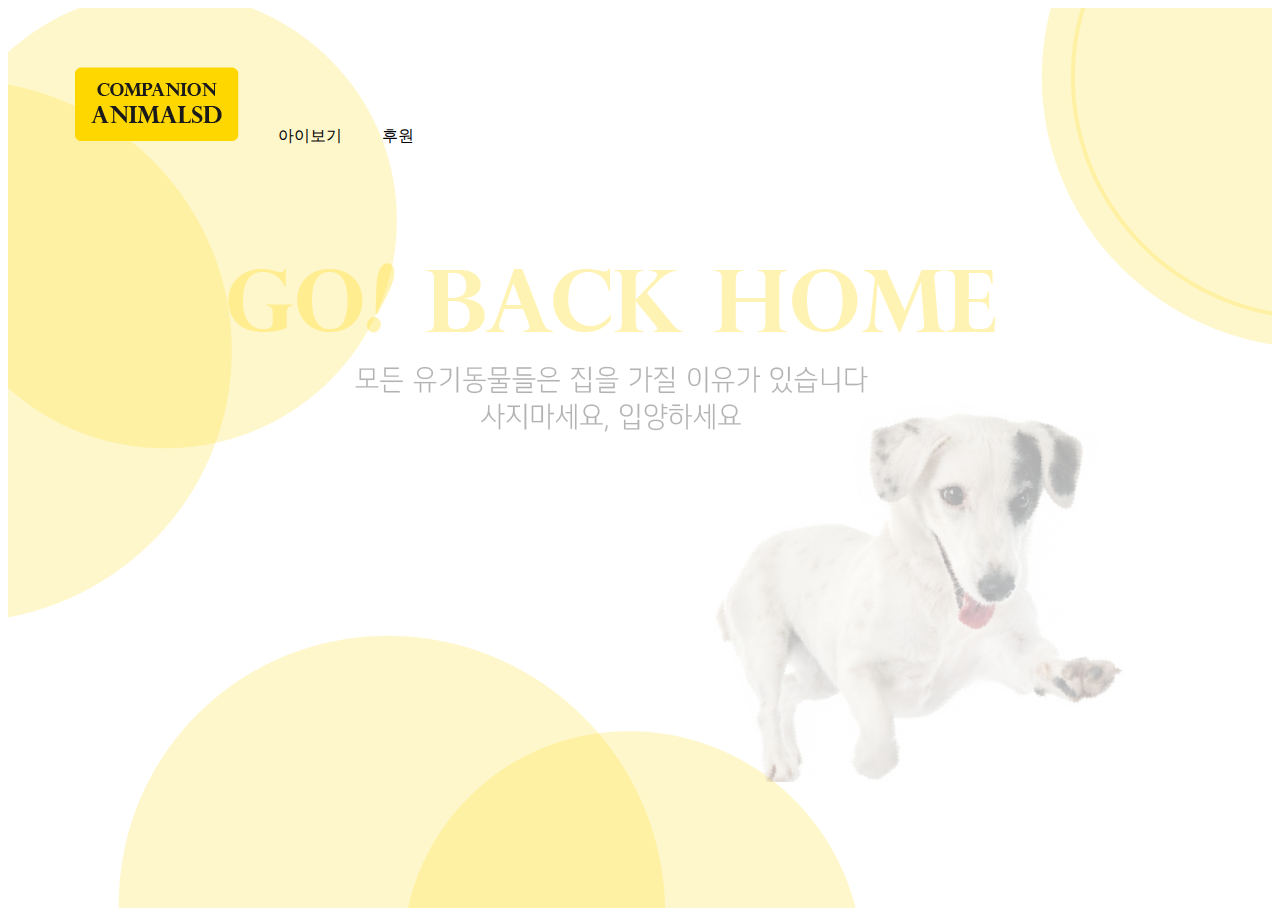
<file: myHomeGame/html/index.html>
<!DOCTYPE html>
<html lang="en">
<head>
    <meta charset="UTF-8">
    <meta name="viewport" content="width=device-width, initial-scale=1.0">
    <title>Document</title>
    <link rel= "stylesheet" type="text/css" href="../css/main.css">
    <script src="https://t1.daumcdn.net/mapjsapi/bundle/postcode/prod/postcode.v2.js"></script>
    <script src="../js/jquery-1.12.4.min.js"></script>
    <script src="../js/main.js"></script>

</head>
<body>
    <div id="world">
        <!-- 모달창 등장시, 화면 검정블러처리 -->
        <div id="container">
            <div id="mask"></div>
            <top id="headMenu">
                <img class="menubar" src="../images/logo.png">
                <p class="menubar" id="companion" type="button" >아이보기</p>          
                <p class="menubar" id="support" type="button">후원</p>
            </top>  
           <!--  메뉴에 관련된화면 -->
            <div id="viewMenu">
                <div class="support">
                    <p style="
                    text-align: center;
                    font-size: 25px;">후원문의 전화번호</p>
                    <br/>
                    <p style="
                    text-align: center;">010-3333-4444</p>
                    <button style="
                    text-align: center;"id="close2"> 나가기 </button>
                </div>
                <div id="mainImg"></div>
                <div id="lookView">
                        <!-- 입양관련입력창은 모달로 구현 -->
                    <div class="companionView">
                        <div class="box-side front">
                            <h2 style="text-align: center;"><b>[ 입양 신청서 ]</b></h2>
                                <table>
                                    <tr>
                                        <td colspan="4" style="text-align: center; background-color: rgb(255, 215, 0);" >기본 정보 입력</td>
                                    </tr>
                                    <tr>
                                        <td >입양자명</td>
                                        <td ><input type="text" name="comName" /></td>
                                        <td >생년월일</td>
                                        <td ><input type="text" name="birth" placeholder="입력예시) 881122" /></td>
                                    </tr>
                                    <tr>
                                        <td colspan="2">전화번호 <input type="tel" name="telephone" placeholder="입력예시) 01033332222" /></td>
                                        <td>성별 </td>
                                        <td><input type="checkbox" class="checkbox">&nbsp; 남 &nbsp;&nbsp;<input type="checkbox" class="checkbox">&nbsp;여</td>
                                    </tr>
                                    <tr>
                                    </tr>
                                    <tr>
                                        <td colspan="4" style="text-align: center; background-color: rgb(255, 215, 0);" >거 주 지</td>
                                    </tr>
                                    <tr>
                                        <td>우편번호</td>
                                        <td colspan="2">
                                            <input type="text"  class="find" id="postcode"  style="width: 80%;" placeholder="우편번호" >
                                        </td>
                                        <td colspan="1">
                                            <input type="button"  style=" width: 90%; height: 50%;" onclick="findhome()" value="우편번호 찾기"><br>
                                            <span id="guide" class="find" style="color:#999; display:none"></span>
                                        </td>
                                    </tr>
                                    <tr>
                                        <td>주   소</td>
                                        <td colspan="3"><input type="text" class="find" style="width: 90%; " id="address" placeholder="주소"></td>
                                    </tr>
                                    <tr>
                                        <td>상세주소
                                            <br/>
                                        </td>
                                        <td colspan="3"><input type="text" class="find" style="width: 90%; " id="detailAddress" placeholder="상세주소">
                                        <br/><input type="text" class="find" style="width: 90%; width: 90%;border: none;margin-left: 23%;
                                        color: gray;background-color: ghostwhite;"  id="extraAddress" placeholder="참고항목"></td>
                                    </tr>

                             </table>
                             <br/>
                            <input class="privacy" type="button" value="입력완료">
                        </div> <!-- 앞면 모달 범위 -->
                        <div class="panel"></div>
                        <div class="box-side back">
                            <h3 style="text-align: center; ">정보제공동의</h3>
                            <div class="legalInput">
                                <table style="border: 0px; margin-left:0%; margin-right: 10%; height: 450px; width: 650px;">
                                    <tr>
                                        <td class="backtd"><p><input type="checkbox"  class="checkbox"/>입양후관리 불이행시 회수요청 강제이행 동의</p></td>
                                    </tr>
                                    <tr>
                                        <td class="backtd"><textarea style="width: 60%; height: 50px;" >
                                        입양자는 아래의 사항 불이행시, 입양동물을 회수 조치당할수 있습니다.이는 유기동물 분양의 부분별한 입양과 입양자에게 책임에 대한 의미를 강하게 부여하기 위함임을 미리 고지합니다.[ 필수 준수 사항 지침] 1. 입양자는 입양동물을 임의로 분야하지 못한다. 2.만일, 입양자가 동물 학대의 기준에 적합하거나 근사한 행위를 했다는 것이 입증되면 즉시 입양동물은 본 입양기관에 회수조치된다. 위사항은 필수사항임으로 이에 불이행시 법적인 처벌과 입양취소 처리가 됨을 인지하였고 이에 동의한다.</textarea></td>
                                    </tr>
                                    <tr>
                                        <td class="backtd"><p><input type="checkbox" class="checkbox"/>개인정보제공동의(필수)</p></td>
                                    </tr>
                                    <tr>
                                        <td class="backtd"><textarea style="width: 60%; height: 50px;" >개인정보보호법에 따라 bitanimals에 회원가입 신청하시는 분께 수집하는 개인정보의 항목, 개인정보의 수집 및 이용목적, 개인정보의 보유 및 이용기간, 동의 거부권 및 동의 거부 시 불이익에 관한 사항을 안내 드리오니 자세히 읽은 후 동의하여 주시기 바랍니다.

                                            1. 수집하는 개인정보
                                            이용자는 회원가입을 하지 않아도 정보 검색, 뉴스 보기 등 대부분의 bitanimals서비스를 회원과 동일하게 이용할 수 있습니다. 이용자가 메일, 캘린더, 카페, 블로그 등과 같이 개인화 혹은 회원제 서비스를 이용하기 위해 회원가입을 할 경우, 네이버는 서비스 이용을 위해 필요한 최소한의 개인정보를 수집합니다.
                                            
                                            회원가입 시점에 bitanimals가 이용자로부터 수집하는 개인정보는 아래와 같습니다.
                                            - 회원 가입 시에 ‘아이디, 비밀번호, 이름, 생년월일, 성별, 휴대전화번호’를 필수항목으로 수집합니다. 만약 이용자가 입력하는 생년월일이 만14세 미만 아동일 경우에는 법정대리인 정보(법정대리인의 이름, 생년월일, 성별, 중복가입확인정보(DI), 휴대전화번호)를 추가로 수집합니다. 그리고 선택항목으로 이메일 주소, 프로필 정보를 수집합니다.
                                            - 단체아이디로 회원가입 시 단체아이디, 비밀번호, 단체이름, 이메일주소, 휴대전화번호를 필수항목으로 수집합니다. 그리고 단체 대표자명을 선택항목으로 수집합니다.
                                            서비스 이용 과정에서 이용자로부터 수집하는 개인정보는 아래와 같습니다.
                                            NAVER 내의 개별 서비스 이용, 이벤트 응모 및 경품 신청 과정에서 해당 서비스의 이용자에 한해 추가 개인정보 수집이 발생할 수 있습니다. 추가로 개인정보를 수집할 경우에는 해당 개인정보 수집 시점에서 이용자에게 ‘수집하는 개인정보 항목, 개인정보의 수집 및 이용목적, 개인정보의 보관기간’에 대해 안내 드리고 동의를 받습니다.
                                            
                                            서비스 이용 과정에서 IP 주소, 쿠키, 서비스 이용 기록, 기기정보, 위치정보가 생성되어 수집될 수 있습니다. 또한 이미지 및 음성을 이용한 검색 서비스 등에서 이미지나 음성이 수집될 수 있습니다.
                                            구체적으로 1) 서비스 이용 과정에서 이용자에 관한 정보를 자동화된 방법으로 생성하여 이를 저장(수집)하거나,
                                            2) 이용자 기기의 고유한 정보를 원래의 값을 확인하지 못 하도록 안전하게 변환하여 수집합니다. 서비스 이용 과정에서 위치정보가 수집될 수 있으며,
                                            bitanimals에서 제공하는 위치기반 서비스에 대해서는 'bitanimals 위치정보 이용약관'에서 자세하게 규정하고 있습니다.
                                            이와 같이 수집된 정보는 개인정보와의 연계 여부 등에 따라 개인정보에 해당할 수 있고, 개인정보에 해당하지 않을 수도 있습니다.
                                            
                                            2. 수집한 개인정보의 이용
                                            bitanimals 및 bitanimals 관련 제반 서비스(모바일 웹/앱 포함)의 회원관리, 서비스 개발・제공 및 향상, 안전한 인터넷 이용환경 구축 등 아래의 목적으로만 개인정보를 이용합니다.
                                            
                                            - 회원 가입 의사의 확인, 연령 확인 및 법정대리인 동의 진행, 이용자 및 법정대리인의 본인 확인, 이용자 식별, 회원탈퇴 의사의 확인 등 회원관리를 위하여 개인정보를 이용합니다.
                                            - 콘텐츠 등 기존 서비스 제공(광고 포함)에 더하여, 인구통계학적 분석, 서비스 방문 및 이용기록의 분석, 개인정보 및 관심에 기반한 이용자간 관계의 형성, 지인 및 관심사 등에 기반한 맞춤형 서비스 제공 등 신규 서비스 요소의 발굴 및 기존 서비스 개선 등을 위하여 개인정보를 이용합니다.
                                            - 법령 및 bitanimals 이용약관을 위반하는 회원에 대한 이용 제한 조치, 부정 이용 행위를 포함하여 서비스의 원활한 운영에 지장을 주는 행위에 대한 방지 및 제재, 계정도용 및 부정거래 방지, 약관 개정 등의 고지사항 전달, 분쟁조정을 위한 기록 보존, 민원처리 등 이용자 보호 및 서비스 운영을 위하여 개인정보를 이용합니다.
                                            - 유료 서비스 제공에 따르는 본인인증, 구매 및 요금 결제, 상품 및 서비스의 배송을 위하여 개인정보를 이용합니다.
                                            - 이벤트 정보 및 참여기회 제공, 광고성 정보 제공 등 마케팅 및 프로모션 목적으로 개인정보를 이용합니다.
                                            - 서비스 이용기록과 접속 빈도 분석, 서비스 이용에 대한 통계, 서비스 분석 및 통계에 따른 맞춤 서비스 제공 및 광고 게재 등에 개인정보를 이용합니다.
                                            - 보안, 프라이버시, 안전 측면에서 이용자가 안심하고 이용할 수 있는 서비스 이용환경 구축을 위해 개인정보를 이용합니다.
                                            3. 개인정보의 보관기간
                                            회사는 원칙적으로 이용자의 개인정보를 회원 탈퇴 시 지체없이 파기하고 있습니다.
                                            단, 이용자에게 개인정보 보관기간에 대해 별도의 동의를 얻은 경우, 또는 법령에서 일정 기간 정보보관 의무를 부과하는 경우에는 해당 기간 동안 개인정보를 안전하게 보관합니다.
                                            
                                            이용자에게 개인정보 보관기간에 대해 회원가입 시 또는 서비스 가입 시 동의를 얻은 경우는 아래와 같습니다.
                                            - 부정 가입 및 이용 방지
                                            가입인증 휴대전화번호 또는DI (만14세 미만의 경우 법정대리인DI) : 수집시점으로부터6개월 보관
                                            탈퇴한 이용자의 휴대전화번호(복호화가 불가능한 일방향 암호화(해시처리)) : 탈퇴일로부터6개월 보관
                                            - QR코드 복구 요청 대응
                                            QR코드 등록 정보:삭제 시점으로부터6개월 보관
                                            - 스마트플레이스 분쟁 조정 및 고객문의 대응
                                            휴대전화번호:등록/수정/삭제 요청 시로부터 최대1년
                                            - 전자상거래 등에서 소비자 보호에 관한 법률
                                            계약 또는 청약철회 등에 관한 기록: 5년 보관
                                            대금결제 및 재화 등의 공급에 관한 기록: 5년 보관
                                            소비자의 불만 또는 분쟁처리에 관한 기록: 3년 보관
                                            - 전자금융거래법
                                            전자금융에 관한 기록: 5년 보관
                                            - 통신비밀보호법
                                            로그인 기록: 3개월
                                            
                                            참고로 bitanimals는 ‘개인정보 유효기간제’에 따라 1년간 서비스를 이용하지 않은 회원의 개인정보를 별도로 분리 보관하여 관리하고 있습니다.
                                            
                                            4. 개인정보 수집 및 이용 동의를 거부할 권리
                                        이용자는 개인정보의 수집 및 이용 동의를 거부할 권리가 있습니다. 회원가입 시 수집하는 최소한의 개인정보, 즉, 필수 항목에 대한 수집 및 이용 동의를 거부하실 경우, 회원가입이 어려울 수 있습니다.</textarea>
                                        </td>
                                    </tr>
                                    <tr>
                                        <td class="backtd"> <p><input type="checkbox" class="checkbox"/>위치정보제공동의(필수)</p></td>
                                    </tr>
                                    <tr>
                                        <td class="backtd"><textarea style="width: 60%; height: 50px;" >위치정보 이용약관에 동의하시면, 위치를 활용한 광고 정보 수신 등을 포함하는 네이버 위치기반 서비스를 이용할 수 있습니다.


                                            제 1 조 (목적)
                                            이 약관은 bitanimals (이하 “회사”)가 제공하는 위치정보사업 또는 위치기반서비스사업과 관련하여 회사와 개인위치정보주체와의 권리, 의무 및 책임사항, 기타 필요한 사항을 규정함을 목적으로 합니다.
                                            
                                            제 2 조 (약관 외 준칙)
                                            이 약관에 명시되지 않은 사항은 위치정보의 보호 및 이용 등에 관한 법률, 정보통신망 이용촉진 및 정보보호 등에 관한 법률, 전기통신기본법, 전기통신사업법 등 관계법령과 회사의 이용약관 및 개인정보처리방침, 회사가 별도로 정한 지침 등에 의합니다.
                                            
                                            제 3 조 (서비스 내용 및 요금)
                                            ①회사는 직접 위치정보를 수집하거나 위치정보사업자인 이동통신사로부터 위치정보를 전달받아 아래와 같은 위치기반서비스를 제공합니다.
                                            1.Geo Tagging 서비스: 게시물에 포함된 개인위치정보주체 또는 이동성 있는 기기의 위치정보가 게시물과 함께 저장됩니다.
                                            2.위치정보를 활용한 검색결과 제공 서비스: 정보 검색을 요청하거나 개인위치정보주체 또는 이동성 있는 기기의 위치정보를 제공 시 본 위치정보를 이용한 검색결과 및 주변결과(맛집, 주변업체, 교통수단 등)를 제시합니다.
                                            3.위치정보를 활용한 친구찾기 및 친구맺기: 현재 위치를 활용하여 친구를 찾아주거나 친구를 추천하여 줍니다.
                                            4.연락처 교환하기: 위치정보를 활용하여 친구와 연락처를 교환할 수 있습니다.
                                            5.이용자 위치를 활용한 광고정보 제공: 검색결과 또는 기타 서비스 이용 과정에서 개인위치정보주체 또는 이동성 있는 기기의 위치를 이용하여 광고소재를 제시합니다.
                                            6. 이용자 보호 및 부정 이용 방지: 개인위치정보주체 또는 이동성 있는 기기의 위치를 이용하여 권한없는 자의 비정상적인 서비스 이용 시도 등을 차단합니다.
                                            7. 위치정보 공유: 개인위치정보주체 또는 이동성 있는 기기의 위치정보를 안심귀가 등을 목적으로 지인 또는 개인위치정보주체가 지정한 제3자에게 공유합니다.
                                            8. 길 안내 등 생활편의 서비스 제공: 교통정보와 길 안내 등 최적의 경로를 지도로 제공하며, 주변 시설물 찾기, 뉴스/날씨 등 생활정보, 긴급구조 서비스 등 다양한 운전 및 생활 편의 서비스를 제공합니다.
                                            ②제1항 위치기반서비스의 이용요금은 무료입니다.
                                            제 4 조 (개인위치정보주체의 권리)
                                            ①개인위치정보주체는 개인위치정보 수집 범위 및 이용약관의 내용 중 일부 또는 개인위치정보의 이용ㆍ제공 목적, 제공받는 자의 범위 및 위치기반서비스의 일부에 대하여 동의를 유보할 수 있습니다.
                                            ②개인위치정보주체는 개인위치정보의 수집ㆍ이용ㆍ제공에 대한 동의의 전부 또는 일부를 철회할 수 있습니다.
                                            ③개인위치정보주체는 언제든지 개인위치정보의 수집ㆍ이용ㆍ제공의 일시적인 중지를 요구할 수 있습니다. 이 경우 회사는 요구를 거절하지 아니하며, 이를 위한 기술적 수단을 갖추고 있습니다.
                                            ④개인위치정보주체는 회사에 대하여 아래 자료의 열람 또는 고지를 요구할 수 있고, 당해 자료에 오류가 있는 경우에는 그 정정을 요구할 수 있습니다. 이 경우 회사는 정당한 이유 없이 요구를 거절하지 아니합니다.
                                            1.개인위치정보주체에 대한 위치정보 수집ㆍ이용ㆍ제공사실 확인자료
                                            2.개인위치정보주체의 개인위치정보가 위치정보의 보호 및 이용 등에 관한 법률 또는 다른 법령의 규정에 의하여 제3자에게 제공된 이유 및 내용
                                            ⑤회사는 개인위치정보주체가 동의의 전부 또는 일부를 철회한 경우에는 지체 없이 수집된 개인위치정보 및 위치정보 수집ㆍ이용ㆍ제공사실 확인자료를 파기합니다. 단, 동의의 일부를 철회하는 경우에는 철회하는 부분의 개인위치정보 및 위치정보 수집ㆍ이용ㆍ제공사실 확인자료에 한합니다.
                                            ⑥개인위치정보주체는 제1항 내지 제4항 의 권리행사를 위하여 이 약관 제13조의 연락처를 이용하여 회사에 요구할 수 있습니다.
                                            제 5 조 (법정대리인의 권리)
                                            ①회사는 만14세 미만 아동으로부터 개인위치정보를 수집ㆍ이용 또는 제공하고자 하는 경우에는 만14세 미만 아동과 그 법정대리인의 동의를 받아야 합니다.
                                            ②법정대리인은 만14세 미만 아동의 개인위치정보를 수집ㆍ이용ㆍ제공에 동의하는 경우 동의유보권, 동의철회권 및 일시중지권, 열람ㆍ고지요구권을 행사할 수 있습니다.
                                            제 6 조 (위치정보 이용ㆍ제공사실 확인자료 보유근거 및 보유기간)
                                            회사는 위치정보의 보호 및 이용 등에 관한 법률 제16조 제2항에 근거하여 개인위치정보주체에 대한 위치정보 수집ㆍ이용ㆍ제공사실 확인자료를 위치정보시스템에 자동으로 기록하며, 6개월 이상 보관합니다.
                                            
                                            제 7 조 (서비스의 변경 및 중지)
                                            ①회사는 위치정보사업자의 정책변경 등과 같이 회사의 제반 사정 또는 법률상의 장애 등으로 서비스를 유지할 수 없는 경우, 서비스의 전부 또는 일부를 제한, 변경하거나 중지할 수 있습니다.
                                            ②제1항에 의한 서비스 중단의 경우에는 회사는 사전에 인터넷 등에 공지하거나 개인위치정보주체에게 통지합니다.
                                            제 8 조 (개인위치정보 제3자 제공시 즉시 통보)
                                            ①회사는 개인위치정보주체의 동의 없이 당해 개인위치정보주체의 개인위치정보를 제3자에게 제공하지 아니하며, 제3자 제공 서비스를 제공하는 경우에는 제공 받는 자 및 제공목적을 사전에 개인위치정보주체에게 고지하고 동의를 받습니다.
                                            ②회사는 개인위치정보를 개인위치정보주체가 지정하는 제3자에게 제공하는 경우에는 개인위치정보를 수집한 당해 통신단말장치로 매회 개인위치정보주체에게 제공받는 자, 제공일시 및 제공목적을 즉시 통보합니다.
                                            ③다만, 아래에 해당하는 경우에는 개인위치정보주체가 미리 특정하여 지정한 통신단말장치 또는 전자우편주소 등으로 통보합니다.
                                            1.개인위치정보를 수집한 당해 통신단말장치가 문자, 음성 또는 영상의 수신기능을 갖추지 아니한 경우
                                            2.개인위치정보주체가 개인위치정보를 수집한 당해 통신단말장치 외의 통신단말장치 또는 전자우편주소 등으로 통보할 것을 미리 요청한 경우
                                            제 9 조 (8세 이하의 아동 등의 보호의무자의 권리)
                                            ①회사는 아래의 경우에 해당하는 자(이하 “8세 이하의 아동”등이라 한다)의 보호의무자가 8세 이하의 아동 등의 생명 또는 신체보호를 위하여 개인위치정보의 이용 또는 제공에 동의하는 경우에는 본인의 동의가 있는 것으로 봅니다.
                                            1. 8세 이하의 아동
                                            2. 금치산자
                                            3. 장애인복지법제2조제2항제2호의 규정에 의한 정신적 장애를 가진 자로서 장애인고용촉진및직업재활법 제2조제2호의 규정에 의한 중증장애인에 해당하는 자(장애인복지법 제29조의 규정에 의하여 장애인등록을 한 자에 한한다)
                                            ② 8세 이하의 아동 등의 생명 또는 신체의 보호를 위하여 개인위치정보의 이용 또는 제공에 동의를 하고자 하는 보호의무자는 서면동의서에 보호의무자임을 증명하는 서면을 첨부하여 회사에 제출하여야 합니다.
                                            ③보호의무자는 8세 이하의 아동 등의 개인위치정보 이용 또는 제공에 동의하는 경우 개인위치정보주체 권리의 전부를 행사할 수 있습니다.
                                            제 10 조 (손해배상)
                                            개인위치정보주체는 회사의 위치정보의 보호 및 이용 등에 관한 법률 제15조 내지 26조의 규정을 위반한 행위로 손해를 입은 경우에 회사에 대하여 손해배상을 청구할 수 있습니다. 이 경우 회사는 고의 또는 과실이 없음을 입증하지 아니하면 책임을 면할 수 없습니다.
                                            
                                            제 11 조 (분쟁의 조정)
                                            ① 회사는 위치정보와 관련된 분쟁에 대하여 개인위치정보주체와 협의가 이루어지지 아니하거나 협의를 할 수 없는 경우에는 방송통신위원회에 재정을 신청할 수 있습니다.
                                            ② 회사 또는 개인정보위치 주체는 위치정보와 관련된 분쟁에 대해 당사자간 협의가 이루어지지 아니하거나 협의를 할 수 없는 경우에는 개인정보보호법에 따라 개인정보분쟁조정위원회에 조정을 신청할 수 있습니다.
                                            제 12 조 (사업자 정보)
                                            회사의 상호, 주소, 전화번호 그 밖의 연락처는 다음과 같습니다.
                                            
                                            상호: x
                                            주소: x
                                            전화번호: x
                                            이메일 주소: x
                                            부칙
                                            제1조 시행일
                                            2015년 6월 2일부터 시행되던 종전의 약관은 본 약관으로 대체하며, 본 약관은 2015년 11월 26일부터 적용됩니다.
                                            
                                            제2조 위치정보관리 책임자 정보
                                            회사는 다음과 같이 위치정보 관리책임자를 지정하여 이용자들이 서비스 이용과정에서 발생한 민원사항 처리를 비롯하여 개인위치정보 주체의 권리 보호를 위해 힘쓰고 있습니다.
                                            
                                            위치정보 관리책임자 : x
                                            전화번호 : x
                                        이메일 주소 : x</textarea></td>
                                    </tr>
                                    <tr>
                                        <td class="backtd"><p>위의 것에 동의하시면 입양이 완료됩니다.</p></td>
                                    </tr>
                                </table>
                                <br/>
                                <button id="comclose" type="submit">입양 완료</button>
                            </div><!-- legalInput -->
                        </div><!-- back  -->
                    </div><!-- companionView -->
                    <!-- 동물 카드 있는 영역 -->
                    <div class="card" >
                        <div class="photo" id="serhyun"></div>
                            <ul>
                                <li>설 현</li>
                                <li>
                                    <p>성별      여</p>
                                    <p>나이      1년</p>
                                    <p>중성화     Y</p>
                                </li>
                                <button class="btn" value="serhyun" >Let's go home!</button>
                            </ul>
                    </div>
                    <div class="card" >
                        <div class="photo" id="homil"></div>
                        <ul>
                            <li>호 밀</li>
                            <li>
                                <p>성별      여</p>
                                <p>나이      1년</p>
                                <p>중성화     Y</p>
                            </li>
                            <button class="btn" value="homil">Let's go home!</button>
                        </ul>
                    </div>
                    <div class="card">
                        <div class="photo" id="jein"></div>
                        <ul>
                            <li>제 인</li>
                            <li>
                                <p>성별      여</p>
                                <p>나이      1년</p>
                                <p>중성화     Y</p>
                            </li>
                            <button class="btn" value="jein">Let's go home!</button>
                        </ul>
                    </div>
                    <div class="card" >
                        <div class="photo" id="clover"></div>
                        <ul>
                            <li>클로버</li>
                            <li>
                                <p>성별      여</p>
                                <p>나이      1년</p>
                                <p>중성화     Y</p>
                            </li>
                            <button class="btn" value="clover">Let's go home!</button>
                        </ul>
                    </div>
                </div><!-- lookView end -->
            </div><!-- viewMenu end -->
        </div><!-- container end -->
    </div><!-- world end -->
</body>
</html>
</file>
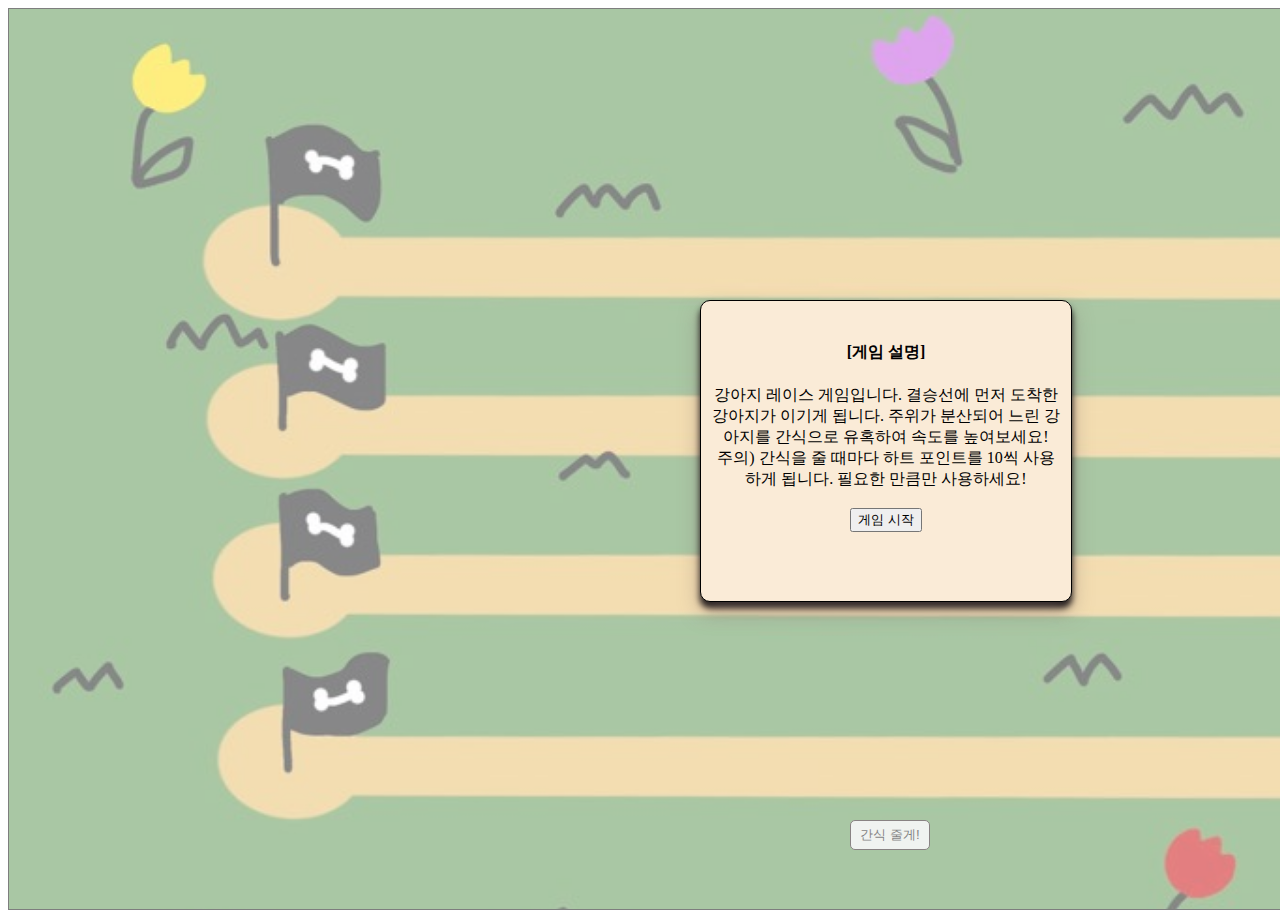
<file: myHomeGame/html/dogRace.html>
<!DOCTYPE html>
<html lang="en">

<head>
    <meta charset="UTF-8">
    <meta name="viewport" content="width=device-width, initial-scale=1.0">
    <link href="../css/dogRace.css" type="text/css" rel="stylesheet">
    <title>dogRace</title>
    <script src="../js/jquery-1.12.4.min.js"></script>
    <script src="../js/dogRace.js"></script>
</head>

<body>
    <div class="informModal">
        <h4 align="center">[게임 설명]</h4>
        <div>강아지 레이스 게임입니다. 결승선에 먼저 도착한 강아지가 이기게 됩니다. 주위가 분산되어 느린 강아지를 간식으로 유혹하여 속도를 높여보세요! </div>
        <div>주의) 간식을 줄 때마다 하트 포인트를 10씩 사용하게 됩니다. 필요한 만큼만 사용하세요!</div>
        <br />
        <button id="start">게임 시작</button>
    </div>
    <div class="panel">
        <div class="bar"></div>
        <div class="road" id="line1">
            <div class="dogs" id="dog1">제인</div>
        </div>
        <div class="road" id="line2">
            <div class="dogs" id="dog2">설현</div>
        </div>
        <div class="road" id="line3">
            <div class="dogs" id="dog3">클로버</div>
        </div>
        <div class="road" id="line4">
            <div class="dogs" id="dog4">호밀</div>
        </div>
        <button class="cheerUp">간식 줄게!</button>
    </div>
    <div id="heartScore">
    </div>
    <div class="finishModal">
        <div id="result"></div>
        <br />
        <button id="exit">나가기</button>
    </div>
</body>

</html>
</file>
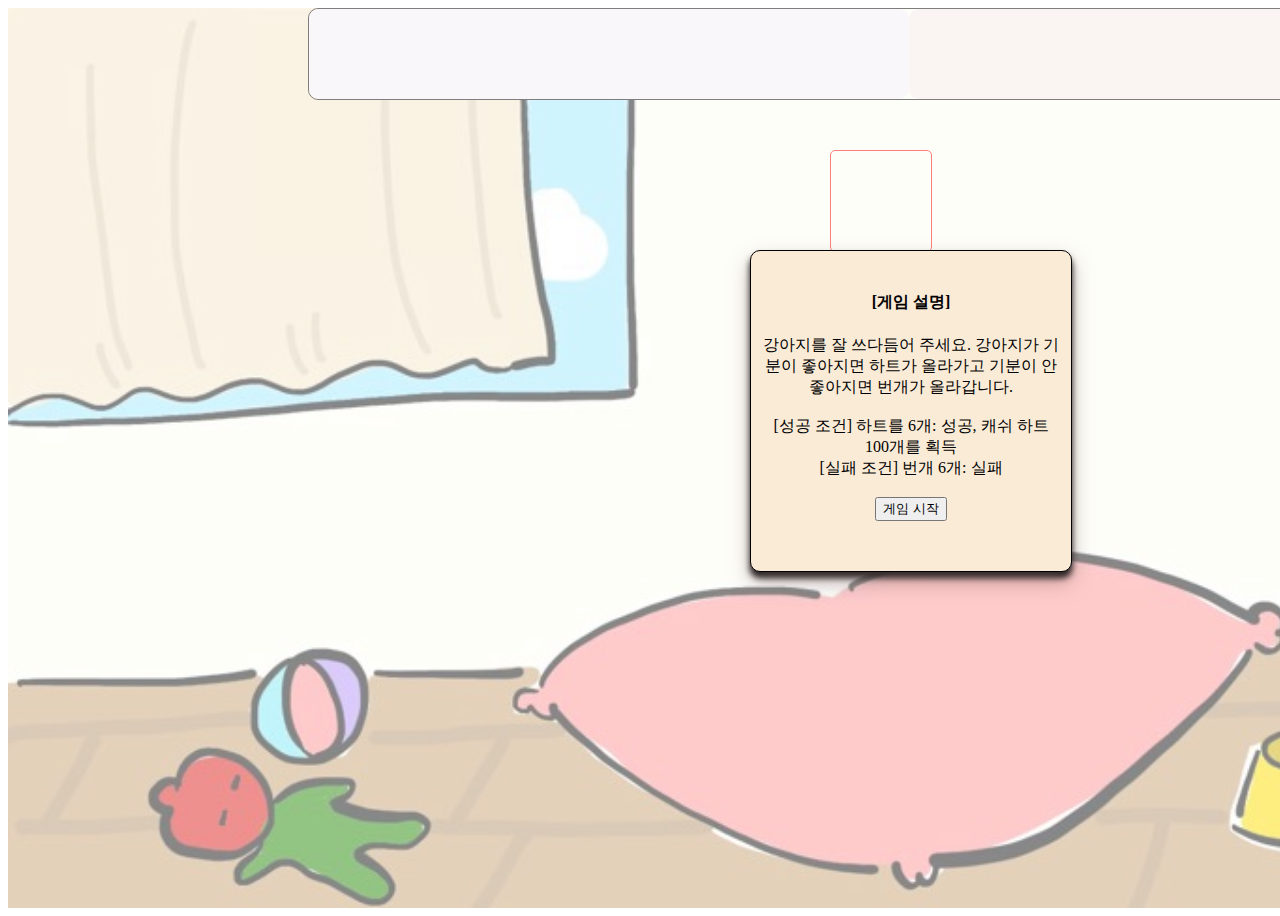
<file: myHomeGame/html/touchTouch.html>
<!DOCTYPE html>
<html lang="en">

<head>
    <meta charset="UTF-8">
    <meta name="viewport" content="width=device-width, initial-scale=1.0">
    <link rel="stylesheet" type="text/css" href="../css/touchTouch.css">
    <title>touchTouch</title>
    <script src="../js/jquery-1.12.4.min.js"></script>
    <script src="../js/touchTouch.js"></script>
</head>

<body>
    <div class="informModal">
        <h4 align="center">[게임 설명]</h4>
        <div>강아지를 잘 쓰다듬어 주세요. 강아지가 기분이 좋아지면 하트가 올라가고
            기분이 안좋아지면 번개가 올라갑니다. 
        </div>
        <br/>
        <div>[성공 조건] 하트를 6개: 성공, 캐쉬 하트 100개를 획득</div>
        <div>[실패 조건] 번개 6개: 실패</div>
        <br/>
        <button id="start">게임 시작</button>
    </div>
    <div id="background">
        <div class="dogbody">
            <div class="status">
                <div id="sHeart"></div>
                <div id="sThunder"></div>
            </div>

            <div class="sector1">
                <div id="heart1"></div>
            </div>

            <div class="sector2">
                <div id="heart2"></div>
            </div>
            <div class="sector3"></div>
            <div class="sector4"></div>
            <div class="sector5"></div>
        </div>
    </div>
    <div class="finishModal">
        <div id="result"></div>
        <br />
        <button id="exit">나가기</button>
    </div>
</body>

</html>
</file>
<file: myHomeGame/css/main.css>
/* 모달생성시 background 이미지 */
#mask {
  position: absolute;
  left: 0;
  top: 0;
  z-index: 999;
  background-color: #000000;
  display: none;
}
/* 전체적인 레이아웃 틀 */
#world {
  z-index: 1000;
  width: 100%;
  height: 100%;
  background-image: url("../images/background.png");
  overflow: hidden;
}
#container {
  margin: 0 auto;
  padding-left: 50px;
  width: 1180px;
  height: 900px;
  overflow: hidden;
}

/*하단 이미지*/
#mainImg {
  display: flex;
  align-items: center;
  justify-content: center;
  perspective: 600px;

  display: none;
  margin: 100px 0 0 150px;
  width: 900px;
  height: 535px;
  background-image: url("../images/main.png");
}

#lookView {
  display: none;
}
/* top : 메뉴바  */
#headMenu {
  width: 100%;
  height: 330px;
}
.menubar {
  margin-top: 5%;
  display: inline;
}
p.menubar {
  font-size: 16px;
  margin-left: 3%;
}
p.menubar:hover {
  color: rgb(255, 215, 0);
}
/* detail 메뉴 */
#viewMenu {
  width: 100%;
  height: 800px;
  overflow: hidden;
}
.card {
  position: relative;
  width: 230px;
  height: 400px;
  display: inline;
  border: 1px black;
  float: left;
  margin-top: 13%;
  margin-left: 50px;
  border-radius: 20px;
  background-color: rgb(233, 233, 228);
}
.card:hover {
  -webkit-transform: scale(1.2);
  background-color: rgb(255, 215, 0);
  height: 390px;
}

/* 강아지 이미지 */
.photo {
  width: 160px;
  height: 160px;
  border: 0px;
  margin-left: 35px;
  margin-right: 35px;
}
#homil {
  background-image: url("../images/web_homil.png");
}
#jein {
  background-image: url("../images/web_jein.png");
}
#serhyun {
  background-image: url("../images/web_serhyun.png");
}
#clover {
  background-image: url("../images/web_clover.png");
}

li {
  list-style: none;
}

.btn {
  width: 150px;
  height: 40px;
  border-radius: 5px;
  background-color: rgb(255, 215, 0);
  border: 0px;
  font-size: 15px;
  color: black;
}
.btn:hover {
  font-size: 15px;
  background-color: white;
  color: black;
}

.support {
  position: relative;
  width: 350px;
  height: 280px;
  background: ghostwhite;
  border: 1px solid rgba(139, 73, 73, 0.062);
  z-index: 10001;
  margin: 0 auto;
  margin-bottom: 500px;
  border-radius: 10px;
  display: none;
}

#close2 {
  text-align: center;
  margin-top: 10%;
  margin-left: 43%;
}

.companionView {
  position: relative;
  width: 650px;
  height: 600px;
  background: ghostwhite;
  border: 1px solid rgba(139, 73, 73, 0.062);
  transform: rotateY(0deg);
  transform-origin: top;
  transform-style: preserve-3d;
  transition: 5s;
  display: none;
  z-index: 9999;
  margin: 0 auto;
}

.flipped {
  background: grey;
}
.flipped .companionView {
  transform: rotateY(180deg);
}

.box-side {
  /* 서로 다른 박스가 같은 위치에 붙어있게 만들기 */
  position: absolute;
  left: 0;
  top: 0;
  width: 100%;
  height: 100%;
  backface-visibility: hidden;
}

.panel {
  background-color: white;
}

.front {
  transform: translateZ(0px);
}
.back {
  transform: rotateY(180deg);
}

input {
  border: 0.5px solid rgb(207, 207, 207);
  border-radius: 2px;
  height: 25px;
}

.checkbox {
  height: 10px;
}

/* 개인정보 관련 */
.legalInput {
  text-align: center;
}
/* 게임관련 */
#game {
  display: none;
}

#backgroundJpg {
  z-index: 997;
}

table {
  margin-left: 13%;
  margin-right: 10%;
  height: 450px;
}

td {
  border: 1px solid ghostwhite;
  empty-cells: show;
}

.backtd {
  border: 0px;
}
.privacy {
  margin-left: 43%;
}
</file>
<file: myHomeGame/css/dogRace.css>
.panel {
  border: 1px solid black;
  width: 1800px;
  height: 900px;
  opacity: 0.5;
  background-image: url("../images/track.jpg");
  background-repeat: no-repeat;
  background-size: cover;
}
.bar {
  position: absolute;
  left: 200px;
  /* background-color: blueviolet; */
  width: 20px;
  height: 650px;
  top: 130px;
  /* border:1px solid black; */
}
.road {
  /* border:1px solid black; */
  width: 1400px;
  height: 160px;
  position: relative;
  top: 120px;
  left: 200px;
}
#dog1 {
  background-image: url("../images/run_jein.png");
  background-size: cover;
  width: 160px;
  height: 160px;
  position: absolute;
  left: 1300px;
  text-indent: -30px;
}
#dog2 {
  background-image: url("../images/run_serhyun .png");
  background-size: cover;
  width: 160px;
  height: 160px;
  position: absolute;
  left: 1300px;
  text-indent: -40px;
}
#dog3 {
  background-image: url("../images/run_clover.png");
  background-size: cover;
  width: 160px;
  height: 160px;
  position: absolute;
  left: 1300px;
  text-indent: -50px;
}
#dog4 {
  background-image: url("../images/run_homil.png");
  background-size: cover;
  width: 160px;
  height: 160px;
  position: absolute;
  left: 1300px;
  text-indent: -40px;
}
.cheerUp {
  background-color: #eeee;
  text-align: center;
  position: absolute;
  left: 850px;
  top: 820px;
  border: 1px solid rgb(22, 9, 9);
  border-radius: 5px;
  width: 80px;
  height: 30px;
  margin-top: auto;
  /* box-shadow: 0 10px 20px rgba(131, 108, 108, 0.5), 0 6px 6px rgba(0, 0, 0, 1) */
}
#heartScore {
  position: absolute;
  left: 1380px;
  top: 75px;
  width: 220px;
  height: 40px;
  text-align: center;
  padding-top: 15px;
  background-image: url("../images/getEeat.png");
  background-repeat: no-repeat;
  background-size: 30%;
  background-color: white;
  background-position-x: 10px;
  background-position-y: -5px;
  /* border:1px solid black; */
}
.informModal {
  z-index: 1000;
  border: 1px solid black;
  display: inline;
  background-color: white;
  padding: 20px 10px;
  text-align: center;
  position: absolute;
  top: 300px;
  left: 700px;
  border-radius: 10px;
  width: 350px;
  height: 260px;
  box-shadow: 0 10px 20px rgba(131, 108, 108, 0.5), 0 6px 6px rgba(0, 0, 0, 1);
  background-color: antiquewhite;
}

.finishModal {
  display: none;
  padding: 20px 10px;
  text-align: center;
  position: absolute;
  top: 370px;
  left: 700px;
  border-radius: 10px;
  width: 350px;
  height: 90px;
  box-shadow: 0 10px 20px rgba(131, 108, 108, 0.5), 0 6px 6px rgba(0, 0, 0, 1);
  opacity: none;
  background-color: antiquewhite;
}
</file>
<file: myHomeGame/css/touchTouch.css>
#background{
    opacity: 0.5;
    width: 1800px;
    height: 900px;
    background-image: url("../images/background1.jpg");
    background-repeat:no-repeat;
    background-size:100%;
}
.dogbody {
    /* background-image: url("../images/basic_homil.png"); */
    background-repeat: no-repeat;
    background-position-x: 550px; 
    background-position-y: 100px;
    background-size:40%;
    width: 1800px;
    height: 900px;
    /* border: 1px solid black; */
}

.sector1 {
    position: absolute;
    left: 830px;
    top: 150px;
    width: 250px;
    height: 250px;
    /* border: 1px solid black; */
}

.sector2 {
    /* display:inline-block; */
    position: absolute;
    left: 750px;
    top: 400px;
    width: 350px;
    height: 380px;
    /* border: 1px solid black; */
}

.sector3 {
    position: absolute;
    left: 850px;
    top: 750px;
    width: 70px;
    height: 70px;
    /* border: 1px solid black; */
    background-size: cover;
    background-image: url("../images/3.png");
    display: none;
}

.sector4 {
    position: absolute;
    left: 850px;
    top: 250px;
    width: 70px;
    height: 70px;
    /* border: 1px solid black; */
    background-size: cover;
    background-image: url("../images/3.png");
    display: none;
}

.sector5 {
    position: absolute;
    left: 1300px;
    top: 500px;
    width: 70px;
    height: 70px;
    /* border: 1px solid black; */
    background-size: cover;
    background-image: url("../images/3.png");
    display: none;
}

#heart1 {
    position: absolute;
    width: 100px;
    height: 100px;
    top: 0;
    left: 0;
    border: 1px solid red;
    background-image: none;
    border-radius: 5px;
    background-size: cover;
}

#heart2 {

    position: absolute;
    width: 100px;
    height: 100px;
    top: 0;
    left: 0;
    border: 1px solid red;
    background-image: none;
    background-size: cover;
    border-radius: 5px;
}

.status {
    position: relative;
    left:300px;
    width: 1200px;
    height: 90px;
    border-radius: 10px;
    border: 1px solid black;
}

#sHeart {
    /* border: 1px solid black; */
    width: 600px;
    height: 90px;
    position: relative;
    border-radius: 10px;
    background-color:rgb(247, 240, 246);
}

#sThunder {
    /* border: 1px solid black; */
    width: 600px;
    height: 90px;
    position: absolute;
    top: 0px;
    left: 600px;
    border-radius: 10px;
    background-size: 10%;
    background-color: rgb(247, 236, 233);
}

.informModal{
    z-index: 1000;
    border: 1px solid black;
    display: inline;
    background-color: white;
    padding: 20px 10px;
    text-align: center;
    position: absolute;
    top: 250px;
    left: 750px;
    border-radius: 10px;
    width: 300px;
    height: 280px;
    box-shadow: 0 10px 20px rgba(131, 108, 108, 0.5), 0 6px 6px rgba(0, 0, 0, 1);
    background-color: antiquewhite;
}

.finishModal {
    display:none;
    background-color: white;
    padding: 20px 10px;
    text-align: center;
    position: absolute;
    top: 400px;
    left: 750px;
    border-radius: 10px;
    width: 300px;
    height: 70px;
    box-shadow: 0 10px 20px rgba(131, 108, 108, 0.5), 0 6px 6px rgba(0, 0, 0, 1);
    opacity:1;
    background-color: antiquewhite;
}
</file>
